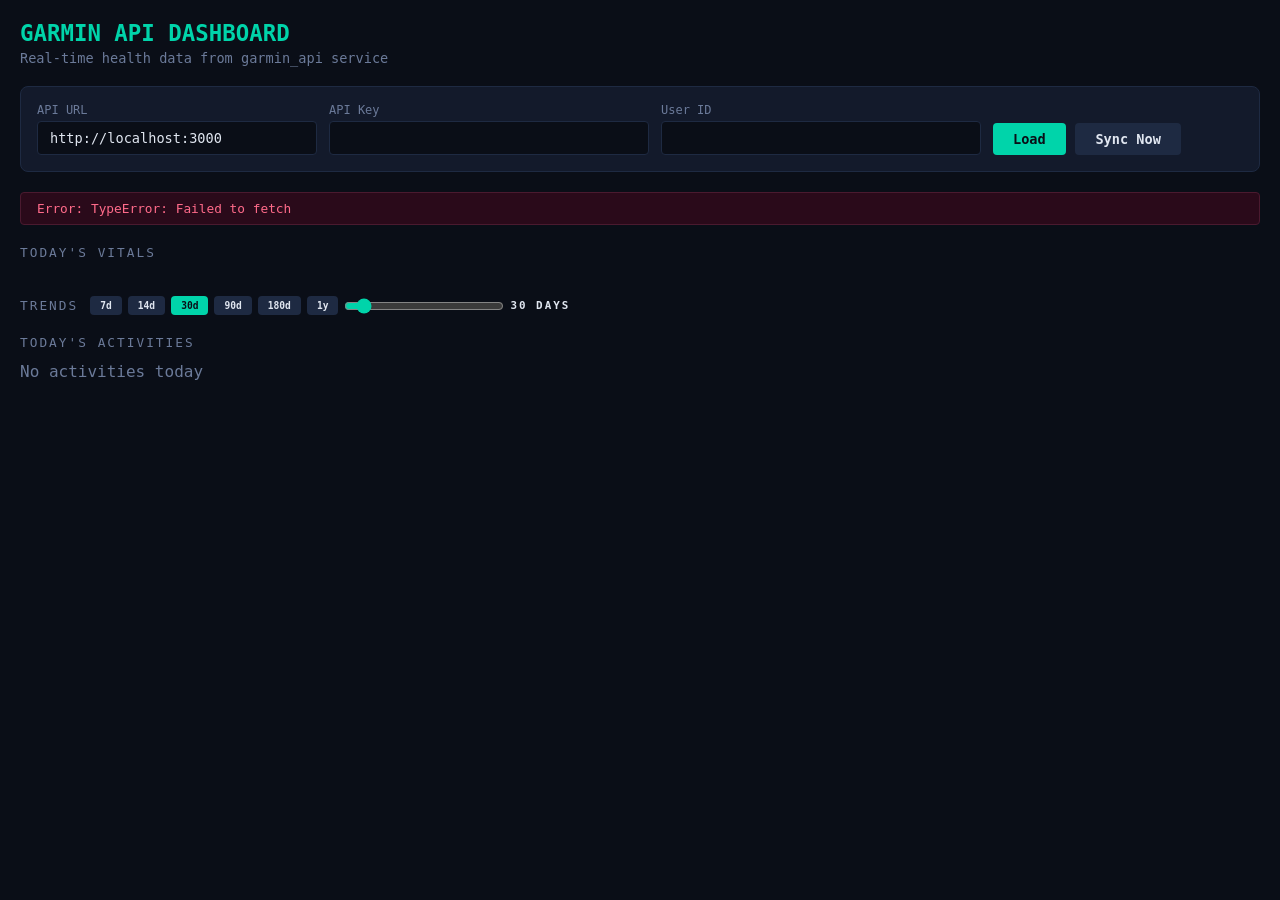
<file: dashboard.html>
<!DOCTYPE html>
<html lang="en">
<head>
<meta charset="UTF-8">
<meta name="viewport" content="width=device-width, initial-scale=1.0">
<title>Garmin API Dashboard</title>
<style>
  :root {
    --bg: #0a0e17; --surface: #131a2b; --border: #1e2a42;
    --text: #e0e6f0; --dim: #6b7a99; --accent: #00d4aa;
    --good: #00d4aa; --warn: #ff6b8a; --neutral: #4a9eff;
  }
  * { margin: 0; padding: 0; box-sizing: border-box; }
  body { font-family: 'SF Mono', 'Fira Code', monospace; background: var(--bg); color: var(--text); padding: 20px; }
  h1 { color: var(--accent); font-size: 1.4em; margin-bottom: 4px; }
  .subtitle { color: var(--dim); font-size: 0.85em; margin-bottom: 20px; }
  .config { background: var(--surface); border: 1px solid var(--border); border-radius: 8px; padding: 16px; margin-bottom: 20px; display: flex; gap: 12px; flex-wrap: wrap; align-items: end; }
  .config label { color: var(--dim); font-size: 0.75em; display: block; margin-bottom: 4px; }
  .config input { background: var(--bg); border: 1px solid var(--border); color: var(--text); padding: 8px 12px; border-radius: 4px; font-family: inherit; font-size: 0.85em; }
  .config input.wide { width: 280px; }
  .config input.med { width: 320px; }
  .config input.sm { width: 80px; text-align: center; }
  button { background: var(--accent); color: var(--bg); border: none; padding: 8px 20px; border-radius: 4px; cursor: pointer; font-family: inherit; font-weight: bold; font-size: 0.85em; }
  button:hover { opacity: 0.85; }
  button.secondary { background: var(--border); color: var(--text); }
  button.sm { padding: 6px 12px; font-size: 0.75em; }
  .grid { display: grid; grid-template-columns: repeat(auto-fill, minmax(200px, 1fr)); gap: 12px; margin-bottom: 24px; }
  .card { background: var(--surface); border: 1px solid var(--border); border-radius: 8px; padding: 16px; }
  .card .label { color: var(--dim); font-size: 0.7em; text-transform: uppercase; letter-spacing: 1px; margin-bottom: 6px; }
  .card .value { font-size: 1.8em; font-weight: bold; }
  .card .baseline { color: var(--dim); font-size: 0.75em; margin-top: 4px; }
  .card .delta { font-size: 0.75em; margin-top: 2px; }
  .delta.good { color: var(--good); }
  .delta.warn { color: var(--warn); }
  .delta.neutral { color: var(--neutral); }
  .section-title { color: var(--dim); font-size: 0.8em; text-transform: uppercase; letter-spacing: 2px; margin: 20px 0 12px; display: flex; align-items: center; gap: 12px; }
  .range-controls { display: flex; gap: 6px; align-items: center; }
  .range-controls button { padding: 4px 10px; font-size: 0.75em; }
  .range-controls button.active { background: var(--accent); }
  .range-controls button:not(.active) { background: var(--border); color: var(--text); }
  .range-controls input[type=range] { width: 160px; accent-color: var(--accent); }
  .range-label { color: var(--text); font-size: 0.85em; font-weight: bold; min-width: 60px; }
  .chart-container { background: var(--surface); border: 1px solid var(--border); border-radius: 8px; padding: 20px; margin-bottom: 24px; }
  .chart-row { display: flex; align-items: end; gap: 2px; height: 120px; }
  .chart-bar { flex: 1; background: var(--accent); border-radius: 2px 2px 0 0; min-width: 2px; position: relative; opacity: 0.7; transition: opacity 0.2s; }
  .chart-bar:hover { opacity: 1; }
  .chart-bar .tip { display: none; position: absolute; bottom: 100%; left: 50%; transform: translateX(-50%); background: var(--bg); border: 1px solid var(--border); padding: 4px 8px; border-radius: 4px; font-size: 0.7em; white-space: nowrap; z-index: 10; }
  .chart-bar:hover .tip { display: block; }
  .chart-labels { display: flex; gap: 2px; margin-top: 4px; }
  .chart-labels span { flex: 1; text-align: center; font-size: 0.55em; color: var(--dim); min-width: 2px; overflow: hidden; }
  .chart-title { color: var(--text); font-size: 0.85em; margin-bottom: 12px; display: flex; justify-content: space-between; }
  .chart-title .avg { color: var(--dim); font-size: 0.85em; }
  .status { padding: 8px 16px; border-radius: 4px; font-size: 0.8em; margin-bottom: 16px; }
  .status.ok { background: #0a2a1f; color: var(--good); border: 1px solid #1a4a3f; }
  .status.err { background: #2a0a1a; color: var(--warn); border: 1px solid #4a1a2f; }
  .status.loading { background: #0a1a2a; color: var(--neutral); border: 1px solid #1a2a4a; }
  .activity { background: var(--surface); border: 1px solid var(--border); border-radius: 8px; padding: 12px 16px; margin-bottom: 8px; display: flex; justify-content: space-between; align-items: center; }
  .activity .name { font-weight: bold; font-size: 0.9em; }
  .activity .meta { color: var(--dim); font-size: 0.75em; }
  .activity .stats { text-align: right; font-size: 0.8em; }
</style>
</head>
<body>

<h1>GARMIN API DASHBOARD</h1>
<p class="subtitle">Real-time health data from garmin_api service</p>

<div class="config">
  <div>
    <label>API URL</label>
    <input id="apiUrl" class="wide" value="http://localhost:3000">
  </div>
  <div>
    <label>API Key</label>
    <input id="apiKey" class="med" type="password" value="">
  </div>
  <div>
    <label>User ID</label>
    <input id="userId" class="med" value="">
  </div>
  <div>
    <button onclick="loadAll()">Load</button>
    <button class="secondary" onclick="triggerSync()">Sync Now</button>
  </div>
</div>

<div id="statusBar"></div>

<div class="section-title">Today's Vitals</div>
<div class="grid" id="vitalsGrid"></div>

<div class="section-title">
  <span>Trends</span>
  <div class="range-controls">
    <button class="sm" onclick="setDays(7)">7d</button>
    <button class="sm" onclick="setDays(14)">14d</button>
    <button class="sm active" onclick="setDays(30)">30d</button>
    <button class="sm" onclick="setDays(90)">90d</button>
    <button class="sm" onclick="setDays(180)">180d</button>
    <button class="sm" onclick="setDays(365)">1y</button>
    <input type="range" id="daysSlider" min="1" max="365" value="30" oninput="onSlider(this.value)">
    <span class="range-label" id="daysLabel">30 days</span>
  </div>
</div>
<div id="charts"></div>

<div class="section-title">Today's Activities</div>
<div id="activities"></div>

<script>
const $ = id => document.getElementById(id);
let currentDays = 30;
let chartData = [];

const api = (path) => fetch(`${$('apiUrl').value}/api/v1${path}`, {
  headers: { 'X-API-Key': $('apiKey').value }
}).then(r => r.ok ? r.json() : Promise.reject(r.status));

function status(msg, type = 'loading') {
  $('statusBar').innerHTML = `<div class="status ${type}">${msg}</div>`;
}

function setDays(n) {
  currentDays = n;
  $('daysSlider').value = n;
  $('daysLabel').textContent = n >= 365 ? '1 year' : `${n} days`;
  document.querySelectorAll('.range-controls button').forEach(b => {
    b.classList.toggle('active', parseInt(b.textContent) === n || (b.textContent === '1y' && n === 365));
  });
  loadCharts();
}

function onSlider(val) {
  currentDays = parseInt(val);
  $('daysLabel').textContent = currentDays >= 365 ? '1 year' : `${currentDays} days`;
  document.querySelectorAll('.range-controls button').forEach(b => b.classList.remove('active'));
  loadCharts();
}

function deviation(today, baseline, higherIsBetter = true) {
  if (today == null || baseline == null || baseline === 0) return { cls: 'neutral', text: 'no baseline' };
  const pct = ((today - baseline) / baseline * 100).toFixed(0);
  const better = higherIsBetter ? today >= baseline * 0.9 : today <= baseline * 1.1;
  return { cls: better ? 'good' : 'warn', text: `${pct > 0 ? '+' : ''}${pct}% vs baseline` };
}

function vitalCard(label, value, unit, baseline, higherIsBetter = true) {
  const d = deviation(value, baseline, higherIsBetter);
  const displayVal = value != null ? (typeof value === 'number' && !Number.isInteger(value) ? value.toFixed(1) : value) : '—';
  const blText = baseline != null ? `baseline: ${typeof baseline === 'number' && !Number.isInteger(baseline) ? baseline.toFixed(1) : baseline}` : '';
  return `<div class="card">
    <div class="label">${label}</div>
    <div class="value">${displayVal}<span style="font-size:0.4em;color:var(--dim)"> ${unit}</span></div>
    <div class="baseline">${blText}</div>
    <div class="delta ${d.cls}">${d.text}</div>
  </div>`;
}

function barChart(title, data, key, color = 'var(--accent)') {
  const vals = data.map(d => d[key]).filter(v => v != null);
  if (vals.length === 0) return '';
  const max = Math.max(...vals);
  const avg = vals.reduce((a, b) => a + b, 0) / vals.length;
  const showEvery = data.length > 60 ? Math.ceil(data.length / 30) : data.length > 30 ? 2 : 1;
  const bars = data.map(d => {
    const v = d[key];
    if (v == null) return `<div class="chart-bar" style="height:0;background:var(--border)"></div>`;
    const h = max > 0 ? (v / max * 100) : 0;
    return `<div class="chart-bar" style="height:${h}%;background:${color}"><div class="tip">${d.date}: ${typeof v === 'number' && !Number.isInteger(v) ? v.toFixed(1) : v}</div></div>`;
  }).join('');
  const labels = data.map((d, i) => {
    const dt = d.date || '';
    const show = i % showEvery === 0;
    return `<span>${show ? dt.slice(5) : ''}</span>`;
  }).join('');
  const avgStr = typeof avg === 'number' ? (Number.isInteger(avg) ? avg : avg.toFixed(1)) : avg;
  return `<div class="chart-container"><div class="chart-title"><span>${title}</span><span class="avg">avg: ${avgStr}</span></div><div class="chart-row">${bars}</div><div class="chart-labels">${labels}</div></div>`;
}

async function loadVitals() {
  const uid = $('userId').value;
  const v = await api(`/users/${uid}/vitals`);
  $('vitalsGrid').innerHTML = [
    vitalCard('HRV', v.hrv_last_night, 'ms', v.baseline_hrv, true),
    vitalCard('Resting HR', v.resting_heart_rate, 'bpm', v.baseline_rhr, false),
    vitalCard('Sleep Score', v.sleep_score, '', v.baseline_sleep, true),
    vitalCard('Sleep', v.sleep_hours, 'hrs', null, true),
    vitalCard('Stress', v.avg_stress, '', v.baseline_stress, false),
    vitalCard('Body Battery', v.body_battery_high, '', v.baseline_battery, true),
    vitalCard('Training Readiness', v.training_readiness, '', null, true),
    vitalCard('Steps', v.steps, '', null, true),
  ].join('');
}

async function loadCharts() {
  const uid = $('userId').value;
  const end = new Date().toISOString().slice(0, 10);
  const start = new Date(Date.now() - currentDays * 86400000).toISOString().slice(0, 10);
  const data = await api(`/users/${uid}/daily?start=${start}&end=${end}`);
  chartData = data;
  $('charts').innerHTML = [
    barChart('HRV (ms)', data, 'hrv_last_night', '#00d4aa'),
    barChart('Resting Heart Rate (bpm)', data, 'resting_heart_rate', '#ff6b8a'),
    barChart('Sleep Score', data, 'sleep_score', '#4a9eff'),
    barChart('Body Battery Peak', data, 'body_battery_high', '#ffb347'),
    barChart('Stress', data, 'avg_stress', '#ff6b8a'),
    barChart('Steps', data, 'steps', '#00d4aa'),
    barChart('Training Readiness', data, 'training_readiness', '#4a9eff'),
  ].join('');
}

async function loadActivities() {
  const uid = $('userId').value;
  const today = new Date().toISOString().slice(0, 10);
  try {
    const data = await api(`/users/${uid}/daily?date=${today}`);
    if (!data.activities_json) { $('activities').innerHTML = '<div style="color:var(--dim)">No activities today</div>'; return; }
    const acts = JSON.parse(data.activities_json);
    if (acts.length === 0) { $('activities').innerHTML = '<div style="color:var(--dim)">No activities today</div>'; return; }
    $('activities').innerHTML = acts.map(a => {
      const dur = a.duration_secs ? `${Math.round(a.duration_secs / 60)}min` : '';
      const cal = a.calories ? `${a.calories} cal` : '';
      const hr = a.avg_hr ? `${a.avg_hr} bpm` : '';
      return `<div class="activity">
        <div><div class="name">${a.name || a.type || 'Activity'}</div><div class="meta">${a.activityType || ''} ${dur}</div></div>
        <div class="stats">${[hr, cal].filter(Boolean).join(' · ')}</div>
      </div>`;
    }).join('');
  } catch { $('activities').innerHTML = '<div style="color:var(--dim)">No activities today</div>'; }
}

async function loadAll() {
  status('Loading...');
  try {
    await Promise.all([loadVitals(), loadCharts(), loadActivities()]);
    status(`Data loaded — ${chartData.length} days`, 'ok');
  } catch (e) {
    status(`Error: ${e}`, 'err');
  }
}

async function triggerSync() {
  status('Syncing...');
  try {
    const uid = $('userId').value;
    const r = await api(`/users/${uid}/sync`);
    status(r.message || 'Sync triggered', r.status === 'ok' ? 'ok' : 'err');
    if (r.status === 'ok') loadAll();
  } catch (e) { status(`Sync failed: ${e}`, 'err'); }
}

loadAll();
</script>
</body>
</html>
</file>
